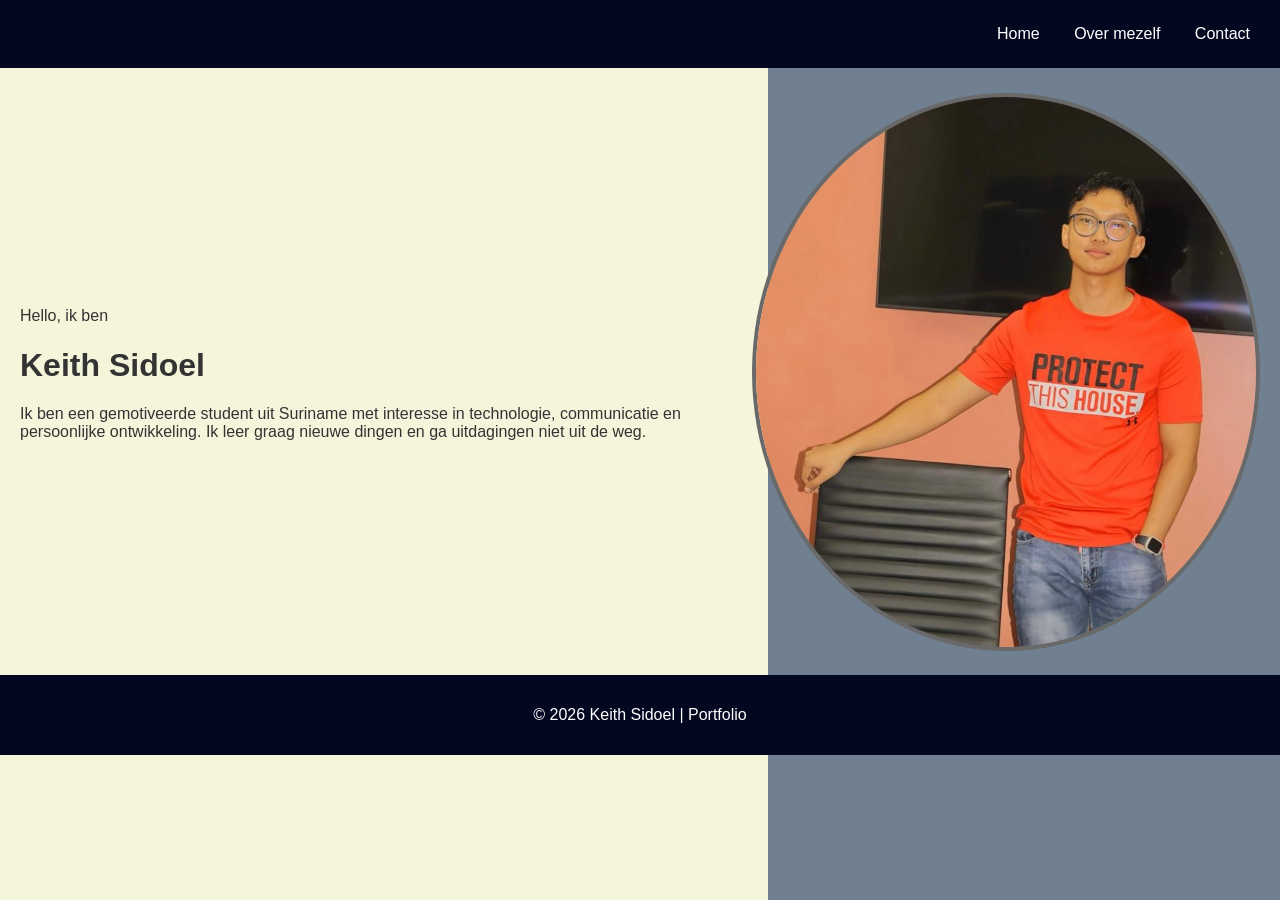
<file: index.html>
<!DOCTYPE html>
<html lang="nl">
<head>
  <meta charset="UTF-8">
  <meta name="viewport" content="width=device-width, initial-scale=1.0">
  <title>Mijn Portfolio - Home</title>
  <link rel="stylesheet" href="style.css">
</head>
<body>
  <nav>
    <a href="index.html">Home</a>
    <a href="about.html">Over mezelf</a>
    <a href="contact.html">Contact</a>
  </nav>

  <main class="home-content">
    <div class="tekst-links">
      <p>Hello, ik ben</p>
      <h1>Keith Sidoel</h1>
      <p class="fade-in">Ik ben een gemotiveerde student uit Suriname met interesse in technologie, communicatie en persoonlijke ontwikkeling. Ik leer graag nieuwe dingen en ga uitdagingen niet uit de weg.</p>

  </div>
    <div class="foto-rechts">
      <img src="WhatsApp Image 2026-05-31 at 12.55.40.jpeg" alt="Foto van Keith Sidoel">
    </div>
  </main>

  <footer>
    <p>© 2026 Keith Sidoel | Portfolio</p>
  </footer>

<script src="script.js"></script>
</body>
</html>
</file>
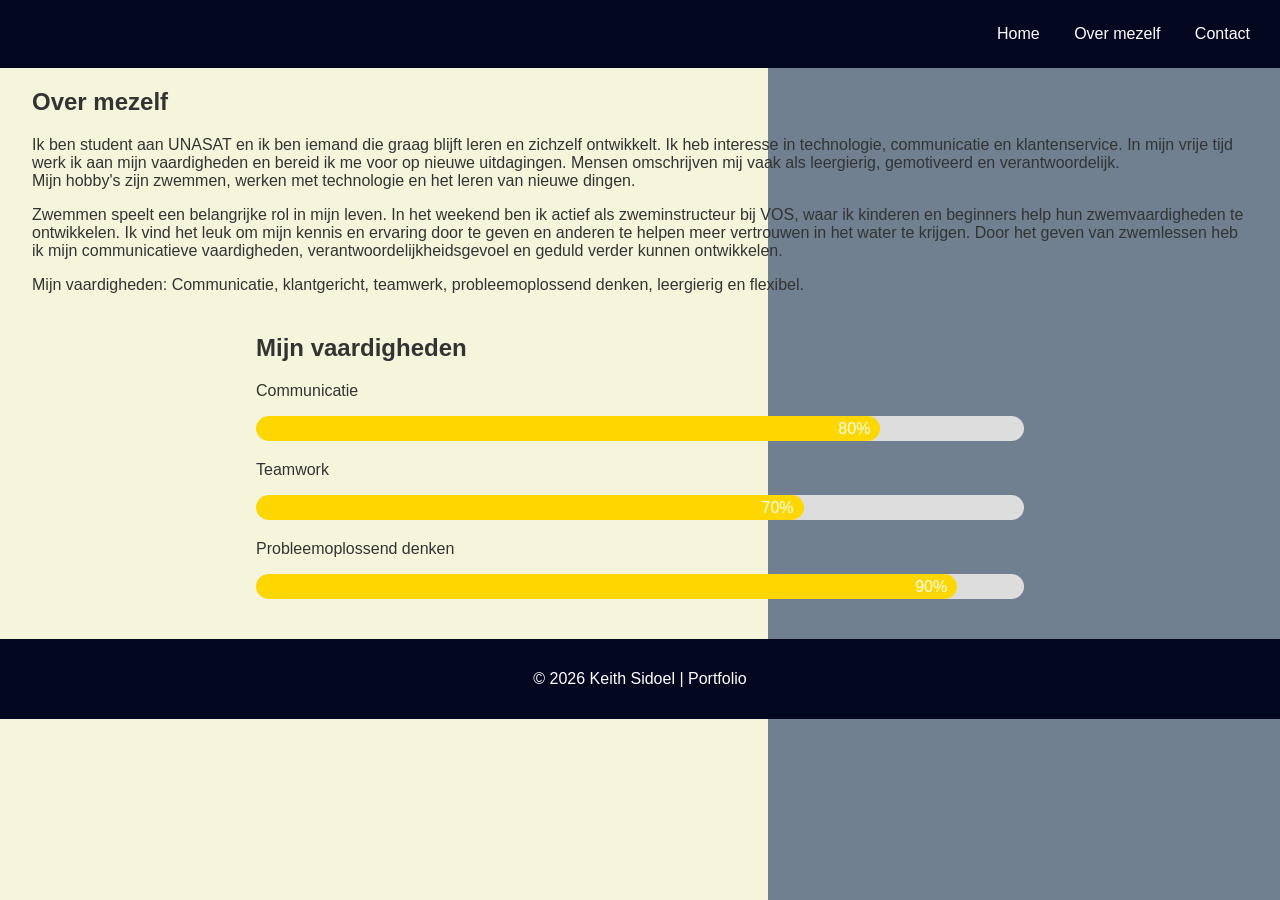
<file: about.html>
<!DOCTYPE html>
<html lang="nl">
<head>
  <meta charset="UTF-8">
  <meta name="viewport" content="width=device-width, initial-scale=1.0">
  <title>Mijn Portfolio - Over mij</title>
  <link rel="stylesheet" href="style.css">
</head>
<body>
  <nav>
    <a href="index.html">Home</a>
    <a href="about.html">Over mezelf</a>
    <a href="contact.html">Contact</a>
  </nav>

 <section class="about">
  <h1>Over mezelf</h1>
  <p class="fade-in">Ik ben student aan UNASAT en ik ben iemand die graag blijft leren en zichzelf ontwikkelt. Ik heb interesse in technologie, communicatie en klantenservice. In mijn vrije tijd werk ik aan mijn vaardigheden en bereid ik me voor op nieuwe uitdagingen. Mensen omschrijven mij vaak als leergierig, gemotiveerd en verantwoordelijk.<br>
  Mijn hobby's zijn zwemmen, werken met technologie en het leren van nieuwe dingen.</p>

  <p class="fade-in">Zwemmen speelt een belangrijke rol in mijn leven. In het weekend ben ik actief als zweminstructeur bij VOS, waar ik kinderen en beginners help hun zwemvaardigheden te ontwikkelen. Ik vind het leuk om mijn kennis en ervaring door te geven en anderen te helpen meer vertrouwen in het water te krijgen. Door het geven van zwemlessen heb ik mijn communicatieve vaardigheden, verantwoordelijkheidsgevoel en geduld verder kunnen ontwikkelen.</p>

  <p class="fade-in">Mijn vaardigheden: Communicatie, klantgericht, teamwerk, probleemoplossend denken, leergierig en flexibel.</p></section>

<section class="skills">
  <h2>Mijn vaardigheden</h2>

  <div class="skill">
    <p>Communicatie</p>
    <div class="bar">
      <div class="fill" style="width: 80%;">80%</div>
    </div>
  </div>

  <div class="skill">
    <p>Teamwork</p>
    <div class="bar">
      <div class="fill" style="width: 70%;">70%</div>
    </div>
  </div>

  <div class="skill">
    <p>Probleemoplossend denken</p>
    <div class="bar">
      <div class="fill" style="width: 90%;">90%</div>
    </div>
  </div>
</section>

<footer>
  <p>© 2026 Keith Sidoel | Portfolio</p>
</footer>
</section>

<script src="script.js"></script>
</body>
</html>
</file>
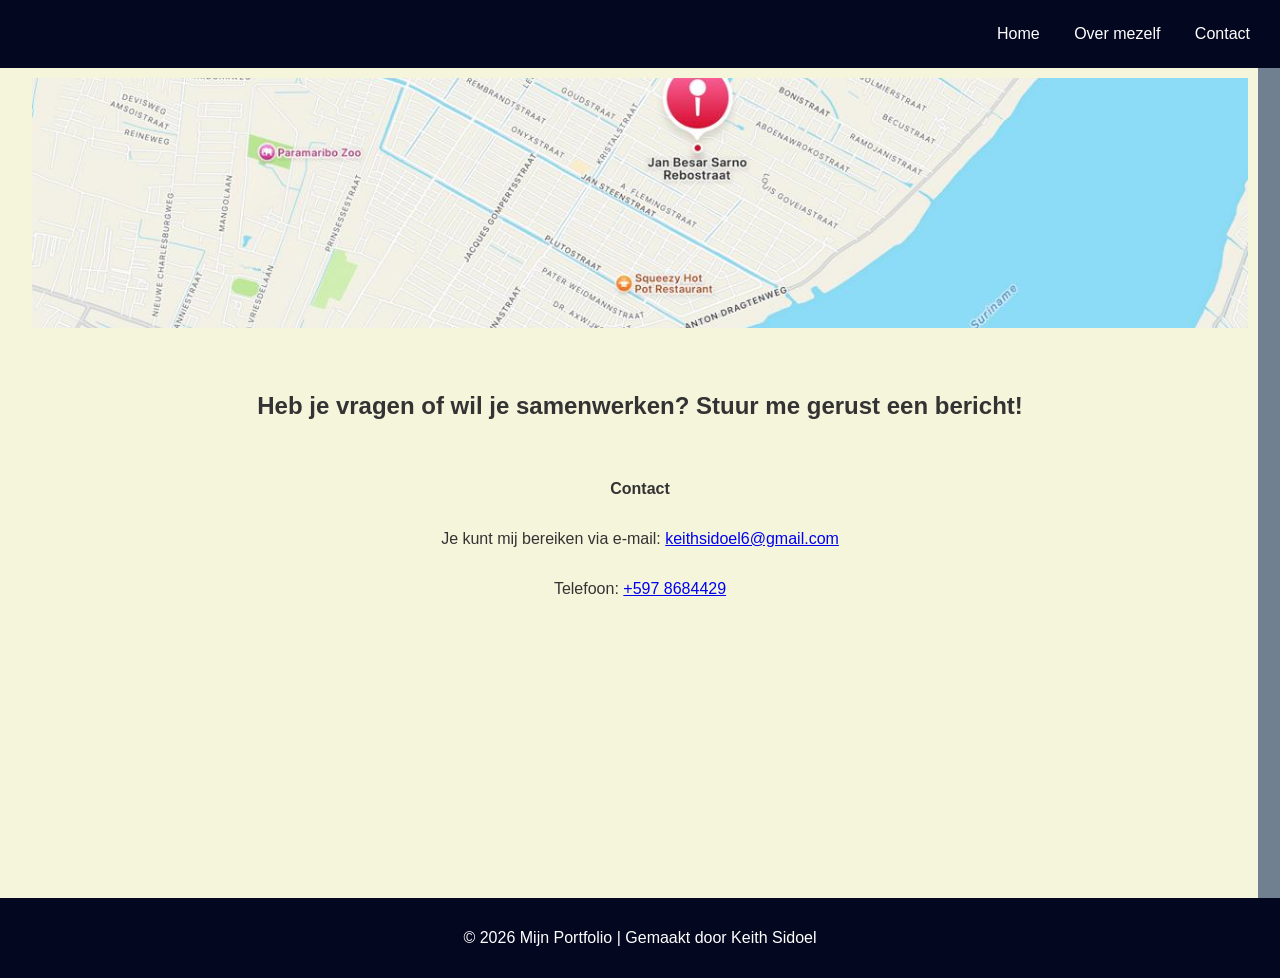
<file: contact.html>
<!DOCTYPE html>
<html lang="nl">
<head>
  <meta charset="UTF-8">
  <meta name="viewport" content="width=device-width, initial-scale=1.0">
  <title>Mijn Portfolio - Contact</title>
  <link rel="stylesheet" href="style.css">
</head>
<body>
  <nav>
      <a href="index.html">Home</a>
      <a href="about.html">Over mezelf</a>
      <a href="contact.html">Contact</a>
  </nav>

 <section class="contact">
  <!-- Foto bovenaan -->
  <img src="WhatsApp Image 2026-05-31 at 16.05.17.jpeg" alt="Contact afbeelding" class="contact-image">

  <h2><p class="fade-in">Heb je vragen of wil je samenwerken? Stuur me gerust een bericht!</p></h2>

  <strong><p class="fade-in">Contact</p></strong>
  <p class="fade-in">Je kunt mij bereiken via e-mail: <a href="mailto:keithsidoel6@gmail.com">keithsidoel6@gmail.com</a></p>
  <p class="fade-in">Telefoon: <a href="tel:+5978684429">+597 8684429</a></p>
</section>

  <footer>
    <p>© 2026 Mijn Portfolio | Gemaakt door Keith Sidoel</p>
  </footer>

<script src="script.js"></script>
</body>
</html>
</file>
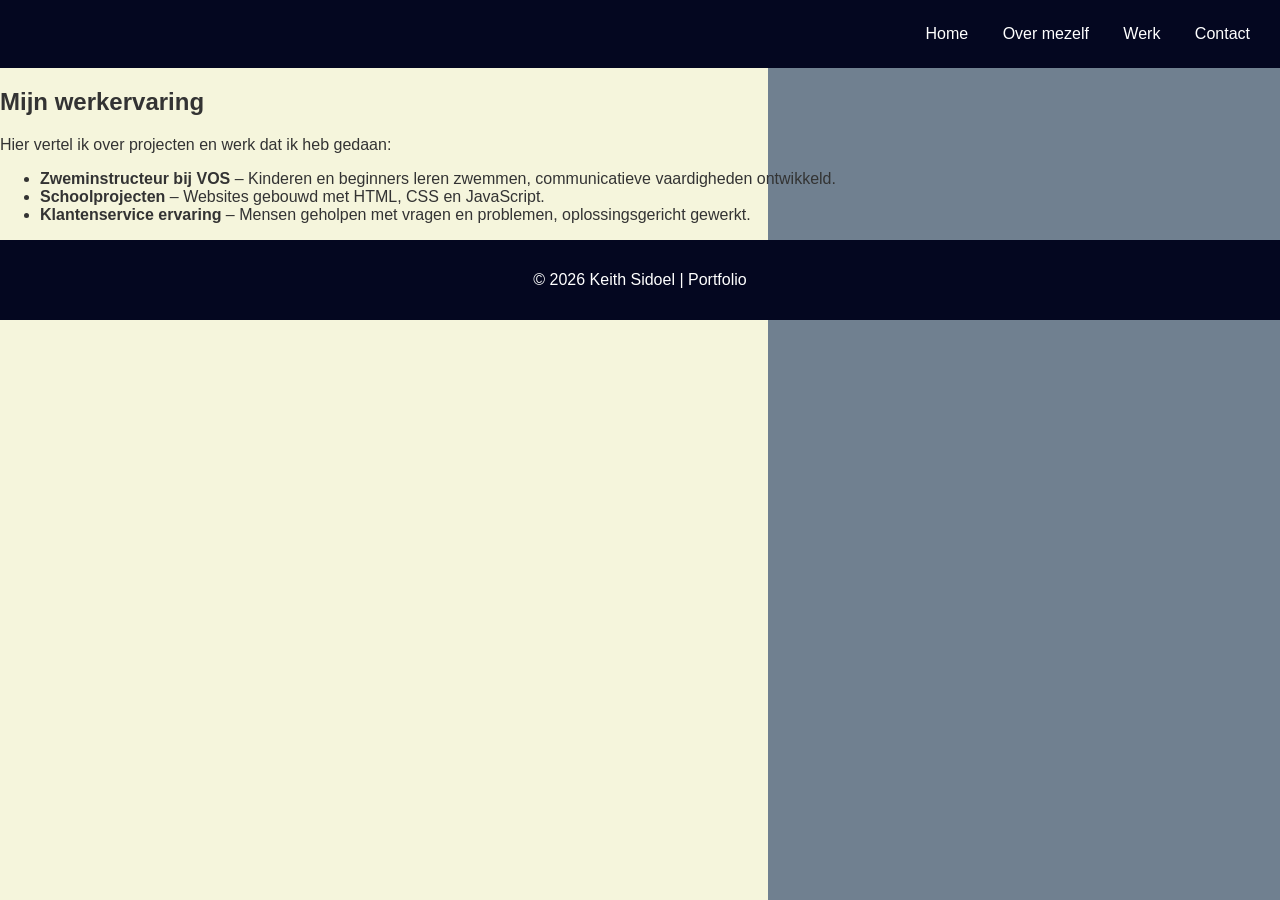
<file: work.html>
<!DOCTYPE html>
<html lang="nl">
<head>
  <meta charset="UTF-8">
  <meta name="viewport" content="width=device-width, initial-scale=1.0">
  <title>Mijn Portfolio - Werk</title>
  <link rel="stylesheet" href="style.css">
</head>
<body>
  <nav>
    <a href="index.html">Home</a>
    <a href="about.html">Over mezelf</a>
    <a href="work.html">Werk</a>
    <a href="contact.html">Contact</a>
  </nav>

  <section class="work">
    <h1>Mijn werkervaring</h1>
    <p>Hier vertel ik over projecten en werk dat ik heb gedaan:</p>

    <ul>
      <li><strong>Zweminstructeur bij VOS</strong> – Kinderen en beginners leren zwemmen, communicatieve vaardigheden ontwikkeld.</li>
      <li><strong>Schoolprojecten</strong> – Websites gebouwd met HTML, CSS en JavaScript.</li>
      <li><strong>Klantenservice ervaring</strong> – Mensen geholpen met vragen en problemen, oplossingsgericht gewerkt.</li>
    </ul>
  </section>

  <footer>
    <p>© 2026 Keith Sidoel | Portfolio</p>
  </footer>
</body>
</html>
</file>
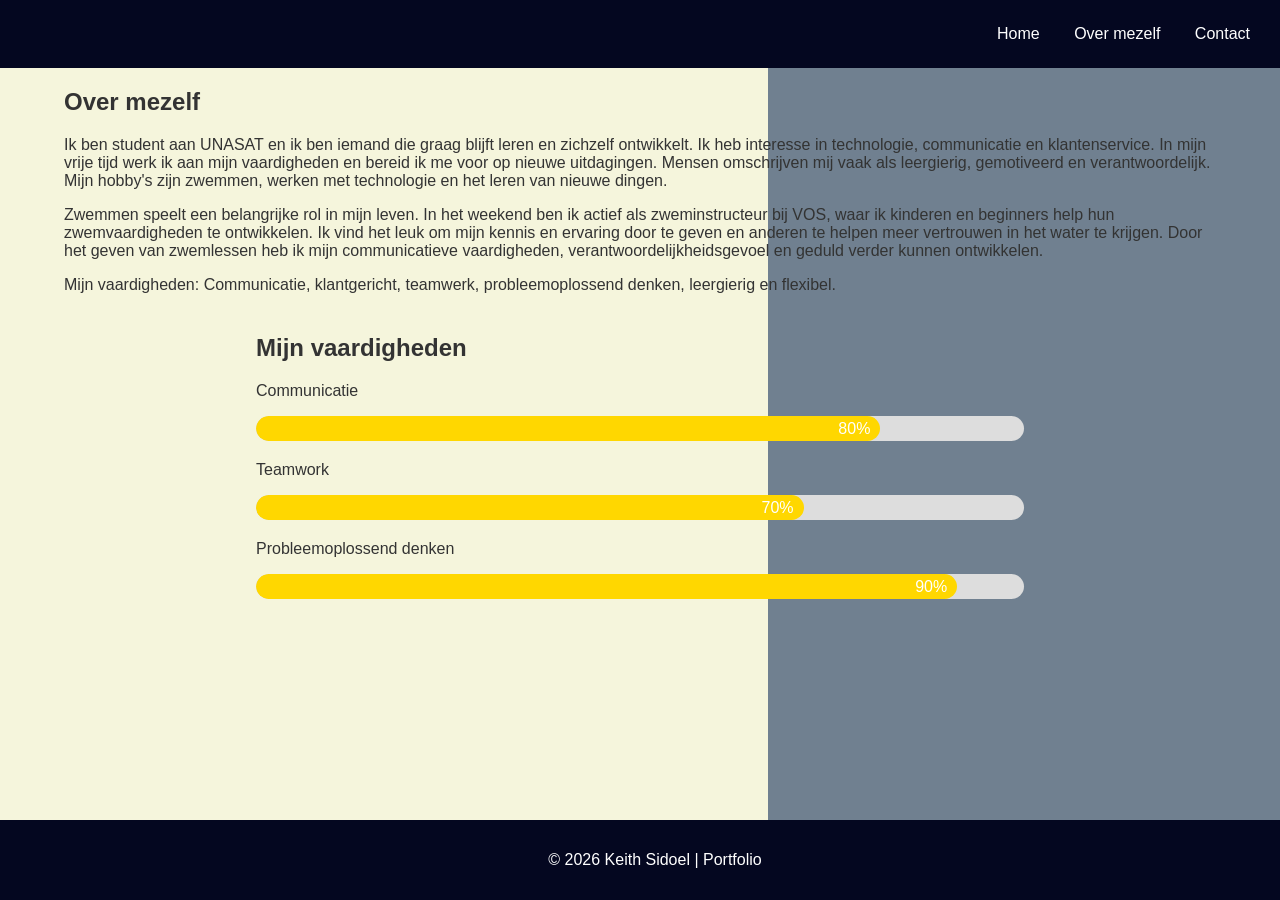
<file: html/about.html>
<!DOCTYPE html>
<html lang="nl">
<head>
  <meta charset="UTF-8">
  <title>Mijn Portfolio - Over mij</title>
  <link rel="stylesheet" href="style.css">
</head>
<body>
  <nav>
    <a href="index.html">Home</a>
    <a href="about.html">Over mezelf</a>
    <a href="contact.html">Contact</a>
  </nav>

 <section class="about">
  <h1>Over mezelf</h1>
  <p class="fade-in">Ik ben student aan UNASAT en ik ben iemand die graag blijft leren en zichzelf ontwikkelt. Ik heb interesse in technologie, communicatie en klantenservice. In mijn vrije tijd werk ik aan mijn vaardigheden en bereid ik me voor op nieuwe uitdagingen. Mensen omschrijven mij vaak als leergierig, gemotiveerd en verantwoordelijk.<br>
  Mijn hobby's zijn zwemmen, werken met technologie en het leren van nieuwe dingen.</p>

  <p class="fade-in">Zwemmen speelt een belangrijke rol in mijn leven. In het weekend ben ik actief als zweminstructeur bij VOS, waar ik kinderen en beginners help hun zwemvaardigheden te ontwikkelen. Ik vind het leuk om mijn kennis en ervaring door te geven en anderen te helpen meer vertrouwen in het water te krijgen. Door het geven van zwemlessen heb ik mijn communicatieve vaardigheden, verantwoordelijkheidsgevoel en geduld verder kunnen ontwikkelen.</p>

  <p class="fade-in">Mijn vaardigheden: Communicatie, klantgericht, teamwerk, probleemoplossend denken, leergierig en flexibel.</p></section>

<section class="skills">
  <h2>Mijn vaardigheden</h2>

  <div class="skill">
    <p>Communicatie</p>
    <div class="bar">
      <div class="fill" style="width: 80%;">80%</div>
    </div>
  </div>

  <div class="skill">
    <p>Teamwork</p>
    <div class="bar">
      <div class="fill" style="width: 70%;">70%</div>
    </div>
  </div>

  <div class="skill">
    <p>Probleemoplossend denken</p>
    <div class="bar">
      <div class="fill" style="width: 90%;">90%</div>
    </div>
  </div>
</section>

<footer>
  <p>© 2026 Keith Sidoel | Portfolio</p>
</footer>
</section>

<script src="script.js"></script>
</body>
</html>
</file>
<file: style.css>
/* Algemene body styling */
body {
  font-family: Arial, sans-serif;
  margin: 0;
  background-color: #F5F5DC; /* lichtbruine kleur */
  color: #333;
}

body {
  margin: 0;
  height: 100vh; /* volledige hoogte van het scherm */
  background: linear-gradient(to right, #f5f5dc 60%, #708090 40%);
}

/* Header */
header {
  background-color: #040720; /* donkerblauw */
  padding: 20px;
  text-align: right;
}

header h1, header p {
  color: white; /* witte tekst in header */
  margin: 0;
}

nav {
  background-color: #040720; /* donkerblauw */
  padding: 25px 15px; /* meer ruimte boven/onder (25px) en links/rechts (15px) */
  text-align: right;
}

nav a {
  color: white; /* standaard wit */
  text-decoration: none;
  margin: 0 15px;s
  font-weight: bold;
}

nav a:hover {
  color: orange; /* oranje bij hover */
}

footer {
  background-color: #040720;
  color: white;
  text-align: center;
  padding: 15px;
  position: relative; /* niet meer fixed */
}

.tekst-links {
  flex: 1; /* neemt de beschikbare ruimte links */
}

/*home=page*/
.foto-rechts img {
  width: 500px;          /* breedte */
  height: 550px;         /* hoogte */
  border-radius: 50%;    /* maakt de foto rond */
  object-fit: cover;     /* zorgt dat de foto mooi in de cirkel past */
  border: 4px solid #696969; /* optioneel: rand in donkergrijs */
}

.home-content { /*home-page*/
  display: flex;
  align-items: center;
  margin-top: 5px; /* dit brengt de body naar beneden */
  padding: 0 40px;
  gap: 40px;
}

/*skills*/
.skills {
  width: 60%;
  margin: 40px auto;
  font-family: Arial, sans-serif;
}

.skill { /*over mezelf*/
  margin-bottom: 20px;
}

.bar { /*over mezelf*/
  background-color: #ddd;
  border-radius: 25px;
  overflow: hidden;
}

.fill { /*over mezelf*/
  background-color: #FFD700 ; /* goud */
  color: white;
  text-align: right;
  padding-right: 10px;
  height: 25px;
  line-height: 25px;
  border-radius: 25px;
}

.about { /*over mezelf*/
  width: 90%;          /* breedte van de tekst */
  margin: 0 auto;      /* automatisch centreren */
  text-align: left;    /* tekst blijft netjes links uitgelijnd binnen de container */
}

.contact {/* 1 kleur gegeven aan de contac-pagina*/
  background-color: #f5f5dc; /* crème */
  min-height: 90vh;
  display: flex;
  flex-direction: column;
  align-items: center;
  text-align: center;
  padding: 10px; /* ruimte boven de footer */
}

/*foto contact*/
.contact-image {
  width: 100%;              /* vult hele breedte */
  height: 250px;            /* rechthoekige hoogte */
  object-fit: cover;        /* snijdt netjes bij zonder vervormen */
  margin-bottom: 20px;      /* ruimte tussen foto en tekst */
}


/* Verwijder fade-in van body */
body {
  opacity: 1; /* altijd zichtbaar */
  transition: none;
}

/* Fade-in alleen voor de inhoud */
.main-content {
  opacity: 0;
  transition: opacity 0.8s ease-in-out;
}

.main-content.page-loaded {
  opacity: 1;
}

.main-content.fade-out {
  opacity: 0;
}

/* Scroll animatie blijft hetzelfde */
.fade-in {
  opacity: 0;
  transform: translateY(30px);
  transition: all 0.8s ease-out;
}
.fade-in.visible {
  opacity: 1;
  transform: translateY(0);
}

.home-content {
  display: flex;
  align-items: center;
  gap: 40px;
  padding: 20px;
}

/* Op kleine schermen (mobiel) */
@media (max-width: 768px) {
  .home-content {
    flex-direction: column; /* tekst en foto onder elkaar */
    text-align: center;
    gap: 20px;
  }

  .foto-rechts img {
    width: 80%;   /* foto kleiner maken */
    height: auto; /* hoogte automatisch */
  }
}

  .about, .contact {
    width: 95%;   /* tekst breder op mobiel */
    margin: 0 auto;
  }
}

img {
  max-width: 100%;
  height: auto;
}
</file>
<file: html/style.css>
/* Algemene body styling */
body {
  font-family: Arial, sans-serif;
  margin: 0;
  background-color: #F5F5DC; /* lichtbruine kleur */
  color: #333;
}

body {
  margin: 0;
  height: 100vh; /* volledige hoogte van het scherm */
  background: linear-gradient(to right, #f5f5dc 60%, #708090 40%);
}

/* Header */
header {
  background-color: #040720; /* donkerblauw */
  padding: 20px;
  text-align: right;
}

header h1, header p {
  color: white; /* witte tekst in header */
  margin: 0;
}

nav {
  background-color: #040720; /* donkerblauw */
  padding: 25px 15px; /* meer ruimte boven/onder (25px) en links/rechts (15px) */
  text-align: right;
}

nav a {
  color: white; /* standaard wit */
  text-decoration: none;
  margin: 0 15px;s
  font-weight: bold;
}

nav a:hover {
  color: orange; /* oranje bij hover */
}

footer {
  background-color: #040720;
  color: white;
  text-align: center;
  padding: 15px;
  position: fixed;
  bottom: 0;
  width: 100%;
}

.tekst-links {
  flex: 1; /* neemt de beschikbare ruimte links */
}

/*home=page*/
.foto-rechts img {
  width: 500px;          /* breedte */
  height: 550px;         /* hoogte */
  border-radius: 50%;    /* maakt de foto rond */
  object-fit: cover;     /* zorgt dat de foto mooi in de cirkel past */
  border: 4px solid #696969; /* optioneel: rand in donkergrijs */
}

.home-content { /*home-page*/
  display: flex;
  align-items: center;
  margin-top: 5px; /* dit brengt de body naar beneden */
  padding: 0 40px;
  gap: 40px;
}

/*skills*/
.skills {
  width: 60%;
  margin: 40px auto;
  font-family: Arial, sans-serif;
}

.skill { /*over mezelf*/
  margin-bottom: 20px;
}

.bar { /*over mezelf*/
  background-color: #ddd;
  border-radius: 25px;
  overflow: hidden;
}

.fill { /*over mezelf*/
  background-color: #FFD700 ; /* goud */
  color: white;
  text-align: right;
  padding-right: 10px;
  height: 25px;
  line-height: 25px;
  border-radius: 25px;
}

.about { /*over mezelf*/
  width: 90%;          /* breedte van de tekst */
  margin: 0 auto;      /* automatisch centreren */
  text-align: left;    /* tekst blijft netjes links uitgelijnd binnen de container */
}

.contact {/* 1 kleur gegeven aan de contac-pagina*/
  background-color: #f5f5dc; /* crème */
  min-height: 90vh;
  display: flex;
  flex-direction: column;
  align-items: center;
  text-align: center;
  padding: 10px;
}

/*foto contact*/
.contact-image {
  width: 100%;              /* vult hele breedte */
  height: 250px;            /* rechthoekige hoogte */
  object-fit: cover;        /* snijdt netjes bij zonder vervormen */
  margin-bottom: 20px;      /* ruimte tussen foto en tekst */
}


/* Verwijder fade-in van body */
body {
  opacity: 1; /* altijd zichtbaar */
  transition: none;
}

/* Fade-in alleen voor de inhoud */
.main-content {
  opacity: 0;
  transition: opacity 0.8s ease-in-out;
}

.main-content.page-loaded {
  opacity: 1;
}

.main-content.fade-out {
  opacity: 0;
}

/* Scroll animatie blijft hetzelfde */
.fade-in {
  opacity: 0;
  transform: translateY(30px);
  transition: all 0.8s ease-out;
}
.fade-in.visible {
  opacity: 1;
  transform: translateY(0);
}
</file>
